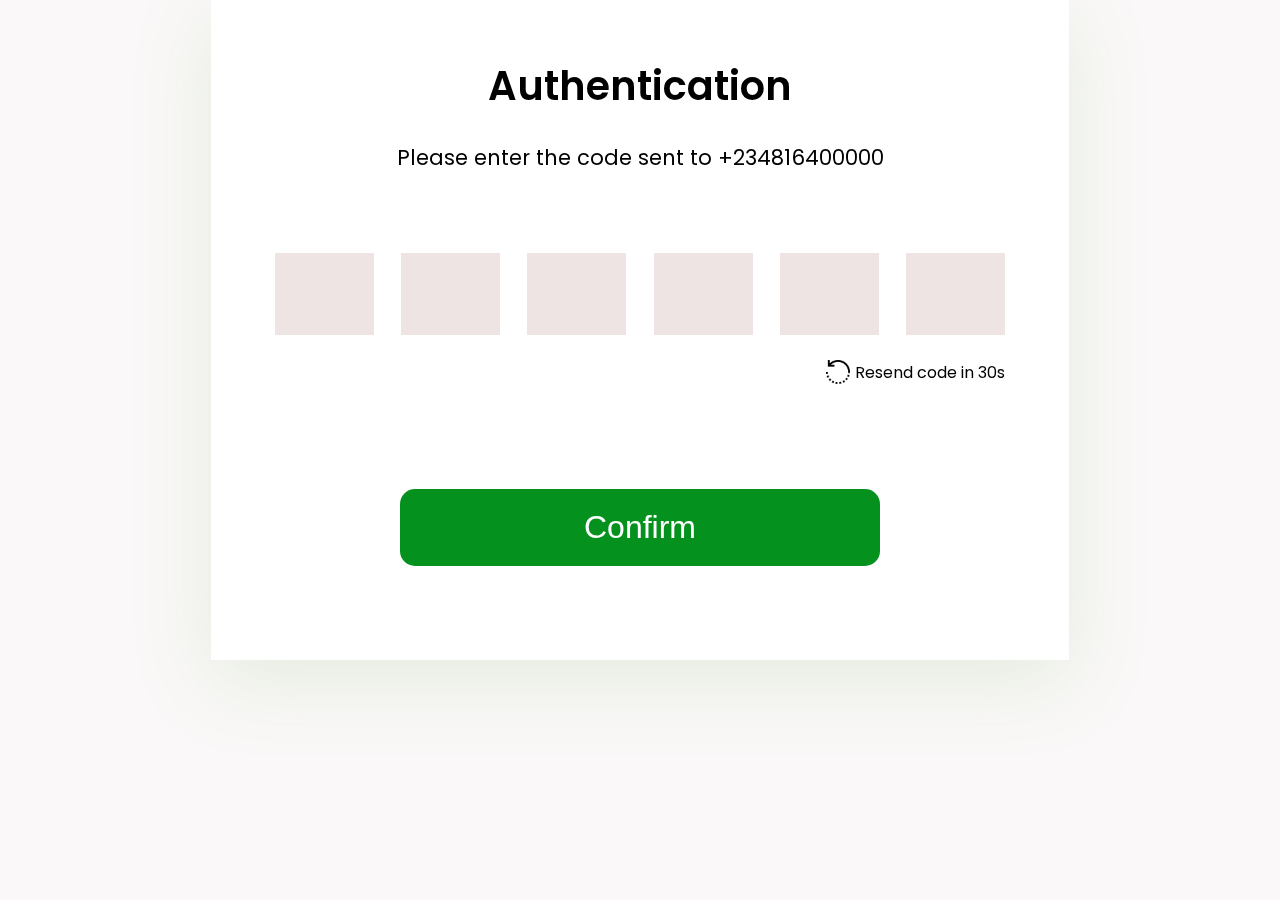
<file: Authentication/index.html>
<!DOCTYPE html>
<html>

<head>
    <link rel="stylesheet" href="style.css">
    <meta name="viewport" content="width=device-width, initial-scale=1.0">

    <title>Authentication</title>
</head>

<body>
    <div class="form">
        <form class="personal-info">
            <h1>Authentication</h1>
            <p>Please enter the code sent to +234816400000</p>
            <div class="userInput">
                <input class="single-input" type="text" id="1st" name="input" maxlenght="1"
                    onkeyup="clickEvent (this,'sec')">
                <input class="single-input" type="text" id="sec" name="input" maxlenght="1"
                    onkeyup="clickEvent (this,'third')">
                <input class="single-input" type="text" id="third" name="input" maxlenght="1"
                    onkeyup="clickEvent (this,'fourth')">
                <input class="single-input" type="text" id="fourth" name="input" maxlenght="1"
                    onkeyup="clickEvent (this,'fifth')">
                <input class="single-input" type="text" id="fifth" name="input" maxlenght="1"
                    onkeyup="clickEvent (this,'sixth')">
                <input class="single-input" type="text" id="sixth" name="input" maxlenght="1">
            </div>

            <div id="resend"><img src="resend.jpg"><span>Resend code in 30s</span></div>

            <button>Confirm</button>
        </form>
    </div>
    <script type="text/javascript">
        function clickEvent(first, last) {
            if (first.value.length) {
                document.getElementById(last).focus();
            }
        }
    </script>

</body>

</html>
</file>
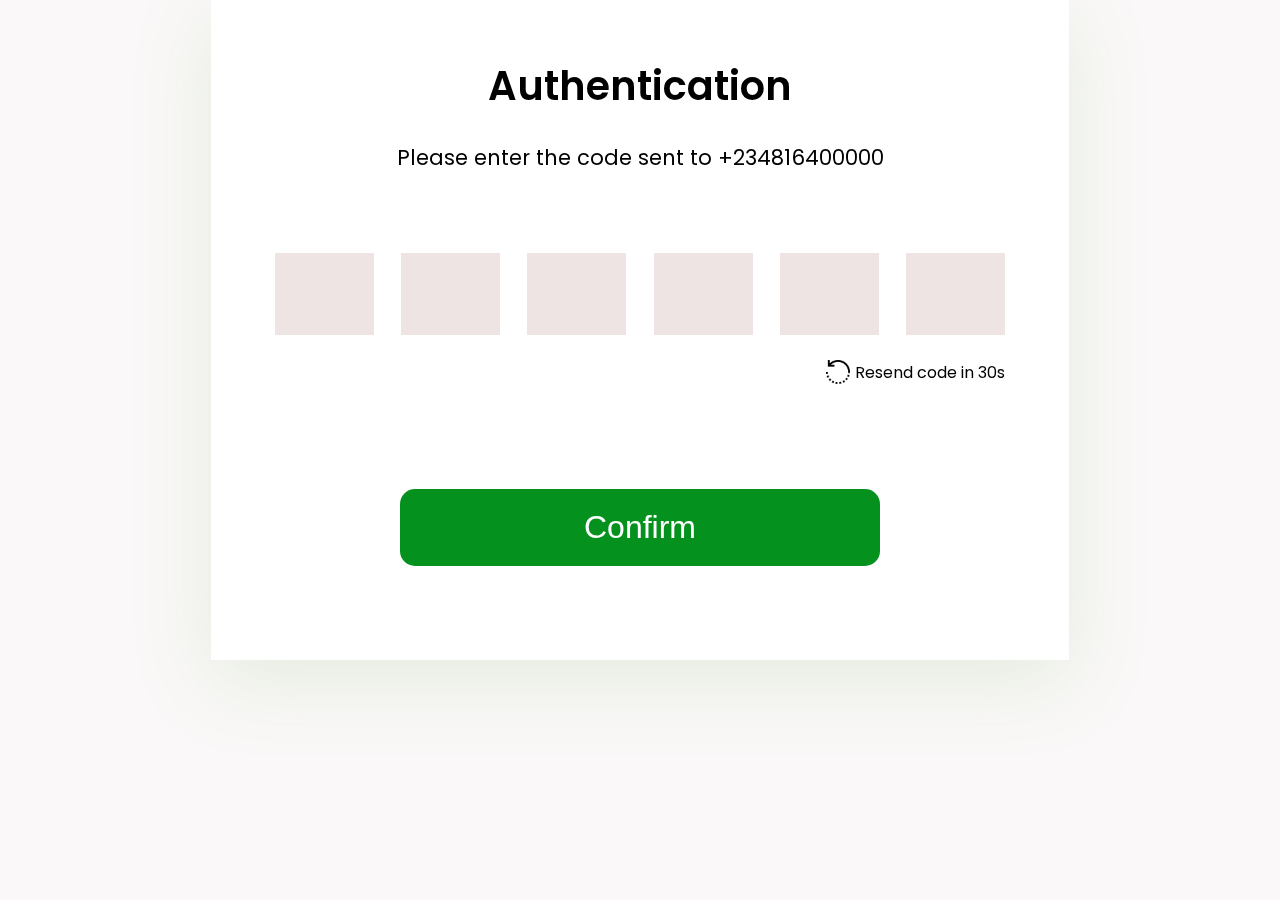
<file: Authentication/Votr Authentication.html>
<!DOCTYPE html>
<html>

<head>
    <link rel="stylesheet" href="Authentication.css">
    <meta name="viewport" content="width=device-width, initial-scale=1.0">

    <title>Authentication</title>
</head>

<body>
    <div class="form">
        <form class="personal-info">
            <h1>Authentication</h1>
            <p>Please enter the code sent to +234816400000</p>
            <div class="userInput">
                <input class="single-input" type="text" id="1st" name="input" maxlenght="1"
                    onkeyup="clickEvent (this,'sec')">
                <input class="single-input" type="text" id="sec" name="input" maxlenght="1"
                    onkeyup="clickEvent (this,'third')">
                <input class="single-input" type="text" id="third" name="input" maxlenght="1"
                    onkeyup="clickEvent (this,'fourth')">
                <input class="single-input" type="text" id="fourth" name="input" maxlenght="1"
                    onkeyup="clickEvent (this,'fifth')">
                <input class="single-input" type="text" id="fifth" name="input" maxlenght="1"
                    onkeyup="clickEvent (this,'sixth')">
                <input class="single-input" type="text" id="sixth" name="input" maxlenght="1">
            </div>

            <div id="resend"><img src="resend.jpg"><span>Resend code in 30s</span></div>

            <button>Confirm</button>
        </form>
    </div>
    <script type="text/javascript">
        function clickEvent(first, last) {
            if (first.value.length) {
                document.getElementById(last).focus();
            }
        }
    </script>

</body>

</html>
</file>
<file: Authentication/style.css>
@import url('https://fonts.googleapis.com/css?family=Poppins:200i,400&display=swap');
body{
    padding:0;
    margin:0;
    background-color: #FAF8F8;  
    font-family: "poppins"; 
    /* font-size: 32px; */
    -webkit-box-sizing: border-box;
            box-sizing: border-box;
}

h1{
    font-weight: 600;
    font-size: 40px;
    line-height: 60px;
    text-align: center;
}

#resend{
    font-size: 16px;
    cursor: pointer;
    height: 24px;
    margin: 25px 0;
    display: -webkit-box;
    display: -ms-flexbox;
    display: flex;
    -webkit-box-pack: end;
        -ms-flex-pack: end;
            justify-content: flex-end;
}

#resend img{
   height: 24px;
   margin-right: 5px;
}

.form{
    text-align: center;
    display: block;
    margin: auto;
    background: white;
    width: 90%;
    max-width: 730px;
    height: -webkit-fit-content;
    height: -moz-fit-content;
    height: fit-content;
    padding: 5%;
    padding-top: 1.8rem;
    -webkit-filter: drop-shadow(0px 20px 40px rgba(76, 152, 42, 0.12));
            filter: drop-shadow(0px 20px 40px rgba(76, 152, 42, 0.12));
}

.personal-info > p{
    font-size: 21px;
}

.userInput{
    display: -webkit-box;
    display: -ms-flexbox;
    display: flex;
    -webkit-box-pack: justify;
        -ms-flex-pack: justify;
            justify-content: space-between;
    -webkit-box-sizing: border-box;
            box-sizing: border-box;
    width:100%;
    line-height: 48px;
    font-size: 32px;  
    font-weight: 500;
    margin-top: 5rem;
}

.single-input {
    width: 13%;
    height: 5rem;
    font-size: 24px;
    text-align: center;
    border: none;
    background-color: #eee4e4; 
}

.form button{
    background: #05911D;
    color: white;
    border-radius: 15px;
    width: 90%;
    max-width: 480px;
    border: none;
    margin: 80px auto 30px auto;
    padding: 20px;
    font-size: 32px;
}

@media (max-width:480px) {
    .single-input {
        width: 12%;
        height: 3rem;
        font-size: 18px;
    }
    
    .form button{
        font-size: 28px;
    }
}
@media (max-width:320px) {
    .single-input {
        height: 2.2rem;
    }

    h1{
        font-size: 32px;
    }
}
</file>
<file: Authentication/Authentication.css>
@import url('https://fonts.googleapis.com/css?family=Poppins:200i,400&display=swap');
body{
    padding:0;
    margin:0;
    background-color: #FAF8F8;  
    font-family: "poppins"; 
    /* font-size: 32px; */
    -webkit-box-sizing: border-box;
            box-sizing: border-box;
}

h1{
    font-weight: 600;
    font-size: 40px;
    line-height: 60px;
    text-align: center;
}

#resend{
    font-size: 16px;
    cursor: pointer;
    height: 24px;
    margin: 25px 0;
    display: -webkit-box;
    display: -ms-flexbox;
    display: flex;
    -webkit-box-pack: end;
        -ms-flex-pack: end;
            justify-content: flex-end;
}

#resend img{
   height: 24px;
   margin-right: 5px;
}

.form{
    text-align: center;
    display: block;
    margin: auto;
    background: white;
    width: 90%;
    max-width: 730px;
    height: -webkit-fit-content;
    height: -moz-fit-content;
    height: fit-content;
    padding: 5%;
    padding-top: 1.8rem;
    -webkit-filter: drop-shadow(0px 20px 40px rgba(76, 152, 42, 0.12));
            filter: drop-shadow(0px 20px 40px rgba(76, 152, 42, 0.12));
}

.personal-info > p{
    font-size: 21px;
}

.userInput{
    display: -webkit-box;
    display: -ms-flexbox;
    display: flex;
    -webkit-box-pack: justify;
        -ms-flex-pack: justify;
            justify-content: space-between;
    -webkit-box-sizing: border-box;
            box-sizing: border-box;
    width:100%;
    line-height: 48px;
    font-size: 32px;  
    font-weight: 500;
    margin-top: 5rem;
}

.single-input {
    width: 13%;
    height: 5rem;
    font-size: 24px;
    text-align: center;
    border: none;
    background-color: #eee4e4; 
}

.form button{
    background: #05911D;
    color: white;
    border-radius: 15px;
    width: 90%;
    max-width: 480px;
    border: none;
    margin: 80px auto 30px auto;
    padding: 20px;
    font-size: 32px;
}

@media (max-width:480px) {
    .single-input {
        width: 12%;
        height: 3rem;
        font-size: 18px;
    }
    
    .form button{
        font-size: 28px;
    }
}
@media (max-width:320px) {
    .single-input {
        height: 2.2rem;
    }

    h1{
        font-size: 32px;
    }
}
</file>
